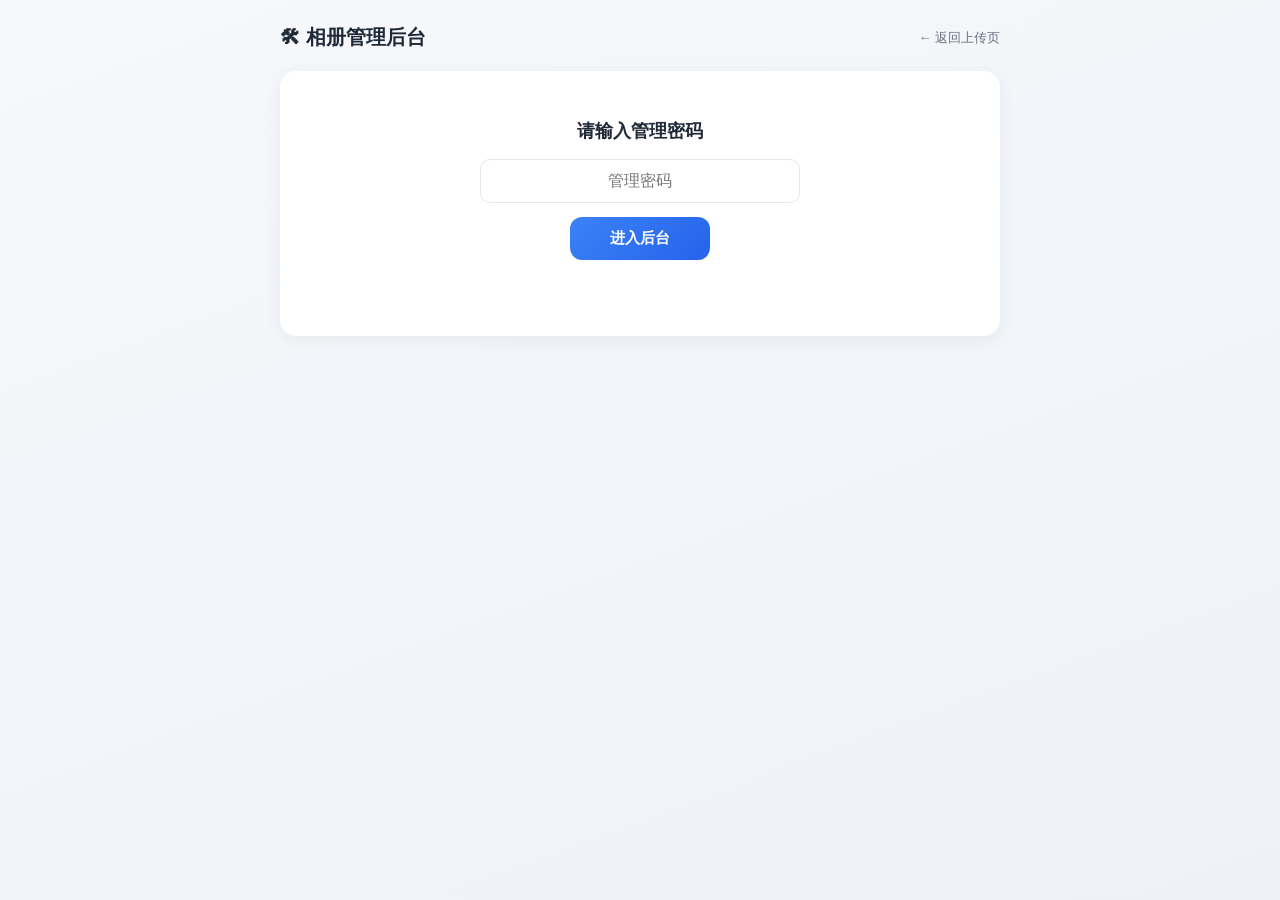
<file: server/templates/admin.html>
<!DOCTYPE html>
<html lang="zh-CN">
<head>
<meta charset="UTF-8">
<meta name="viewport" content="width=device-width, initial-scale=1.0">
<title>相册管理后台</title>
<style>
  * { margin: 0; padding: 0; box-sizing: border-box; }
  body {
    font-family: -apple-system, "PingFang SC", "Microsoft YaHei", sans-serif;
    background: linear-gradient(160deg, #f6f8fb 0%, #eef2f7 100%);
    min-height: 100vh; color: #1f2937; padding: 24px 16px 40px;
  }
  .wrap { max-width: 720px; margin: 0 auto; }
  .header { display: flex; align-items: center; justify-content: space-between; margin-bottom: 20px; }
  .header h1 { font-size: 20px; font-weight: 700; }
  .header a { font-size: 13px; color: #6b7280; text-decoration: none; }
  .card {
    background: #fff; border-radius: 16px; padding: 20px;
    box-shadow: 0 4px 20px rgba(0,0,0,.06); margin-bottom: 16px;
  }
  .login { text-align: center; padding: 48px 24px; }
  .login h2 { font-size: 18px; margin-bottom: 16px; }
  input[type=password] {
    width: 100%; max-width: 320px; padding: 12px 14px; border: 1.5px solid #e5e7eb;
    border-radius: 10px; font-size: 16px; outline: none; text-align: center;
  }
  .btn {
    display: inline-block; margin-top: 14px; padding: 12px 40px; border: none; border-radius: 12px;
    font-size: 15px; font-weight: 600; color: #fff; cursor: pointer;
    background: linear-gradient(135deg, #3b82f6, #2563eb);
  }
  .stats { display: grid; grid-template-columns: repeat(3, 1fr); gap: 12px; }
  .stat { background: #f8fafc; border-radius: 12px; padding: 16px; text-align: center; }
  .stat .num { font-size: 26px; font-weight: 800; color: #2563eb; }
  .stat .lbl { font-size: 12px; color: #6b7280; margin-top: 4px; }
  .url-box { margin-bottom: 12px; }
  .url-box .lbl { font-size: 12px; color: #6b7280; margin-bottom: 4px; }
  .url-box .val {
    display: flex; align-items: center; gap: 8px;
    background: #f8fafc; border: 1px solid #e5e7eb; border-radius: 8px; padding: 8px 12px;
    font-size: 13px; word-break: break-all;
  }
  .copy { flex-shrink: 0; font-size: 12px; padding: 4px 10px; border: none; border-radius: 6px;
          background: #e0e7ff; color: #4338ca; cursor: pointer; }
  .section-title { font-size: 14px; font-weight: 600; margin-bottom: 12px; }
  .grid { display: grid; grid-template-columns: repeat(auto-fill, minmax(96px, 1fr)); gap: 8px; }
  .grid img { width: 100%; aspect-ratio: 1; object-fit: cover; border-radius: 8px; background: #f3f4f6; }
  .empty { text-align: center; color: #9ca3af; font-size: 13px; padding: 24px 0; }
  .msg { font-size: 13px; margin-top: 10px; min-height: 18px; }
  .msg.ok { color: #10b981; } .msg.err { color: #ef4444; }
</style>
</head>
<body>
<div class="wrap">
  <div class="header">
    <h1>🛠 相册管理后台</h1>
    <a href="/">← 返回上传页</a>
  </div>

  <div class="card login" id="loginCard">
    <h2>请输入管理密码</h2>
    <input type="password" id="adminCode" placeholder="管理密码">
    <br>
    <button class="btn" onclick="doLogin()">进入后台</button>
    <div class="msg err" id="loginErr"></div>
  </div>

  <div id="panel" style="display:none">
    <div class="card">
      <div class="stats">
        <div class="stat"><div class="num" id="sCount">-</div><div class="lbl">照片总数</div></div>
        <div class="stat"><div class="num" id="sTime">-</div><div class="lbl">最近更新</div></div>
        <div class="stat"><div class="num" id="sStatus">-</div><div class="lbl">发布状态</div></div>
      </div>
    </div>

    <div class="card">
      <div class="section-title">📤 上传入口（发给摄影师）</div>
      <div class="url-box">
        <div class="val"><span id="uUpload">-</span><button class="copy" onclick="copyText('uUpload')">复制</button></div>
      </div>
      <div class="section-title">👀 查看入口（发给所有人，需访问密码）</div>
      <div class="url-box">
        <div class="val"><span id="uView">-</span><button class="copy" onclick="copyText('uView')">复制</button></div>
      </div>
      <div style="font-size:12px;color:#9ca3af;margin-top:8px" id="hint"></div>
    </div>

    <div class="card">
      <div class="section-title">🖼 最近上传</div>
      <div class="grid" id="grid"></div>
      <div class="empty" id="empty" style="display:none">还没有照片</div>
    </div>

    <div class="card">
      <div class="section-title">🚀 发布到线上</div>
      <button class="btn" onclick="doPublish()" style="width:100%">立即发布（git push）</button>
      <div class="msg" id="pubMsg"></div>
    </div>
  </div>
</div>

<script>
const $ = id => document.getElementById(id);
let code = localStorage.getItem('album_admin_code') || '';

function doLogin() {
  code = $('adminCode').value.trim() || code;
  fetch('/api/status?code=' + encodeURIComponent(code))
    .then(r => r.json())
    .then(d => {
      if (d.ok) {
        localStorage.setItem('album_admin_code', code);
        $('loginCard').style.display = 'none';
        $('panel').style.display = 'block';
        render(d); loadPhotos();
      } else {
        $('loginErr').textContent = d.error || '密码错误';
      }
    })
    .catch(() => $('loginErr').textContent = '无法连接服务');
}

function render(d) {
  $('sCount').textContent = d.photo_count;
  $('sTime').textContent = (d.updated_at || '-').slice(0, 16).replace('T', ' ');
  $('sStatus').textContent = d.has_remote ? '已配置' : '未发布';
  $('uUpload').textContent = d.upload_url + '/';
  if (d.view_url) {
    $('uView').textContent = d.view_url;
  } else {
    $('uView').textContent = '（未配置 GitHub Pages 链接）';
    $('hint').textContent = '部署到 GitHub 后，在 config.json 的 site.base_url 填入查看链接';
  }
}

function loadPhotos() {
  fetch('/api/photos?code=' + encodeURIComponent(code) + '&n=12')
    .then(r => r.json())
    .then(d => {
      if (!d.ok) return;
      const g = $('grid');
      g.innerHTML = '';
      if (!d.photos.length) { $('empty').style.display = 'block'; return; }
      $('empty').style.display = 'none';
      d.photos.forEach(p => {
        const img = document.createElement('img');
        img.src = 'thumbnails/' + p.thumbnail;
        img.title = p.name; img.loading = 'lazy';
        g.appendChild(img);
      });
    });
}

function doPublish() {
  const fd = new FormData(); fd.append('code', code);
  fetch('/api/publish', { method: 'POST', body: fd })
    .then(r => r.json())
    .then(d => {
      const m = $('pubMsg');
      m.textContent = d.message;
      m.className = 'msg ' + (d.ok ? 'ok' : 'err');
    });
}

function copyText(id) {
  const t = $(id).textContent;
  if (navigator.clipboard) navigator.clipboard.writeText(t);
  else { const ta = document.createElement('textarea'); ta.value = t; document.body.appendChild(ta); ta.select(); document.execCommand('copy'); ta.remove(); }
  alert('已复制');
}

// Auto-login if code saved
if (code) { $('adminCode').value = code; doLogin(); }
</script>
</body>
</html>
</file>
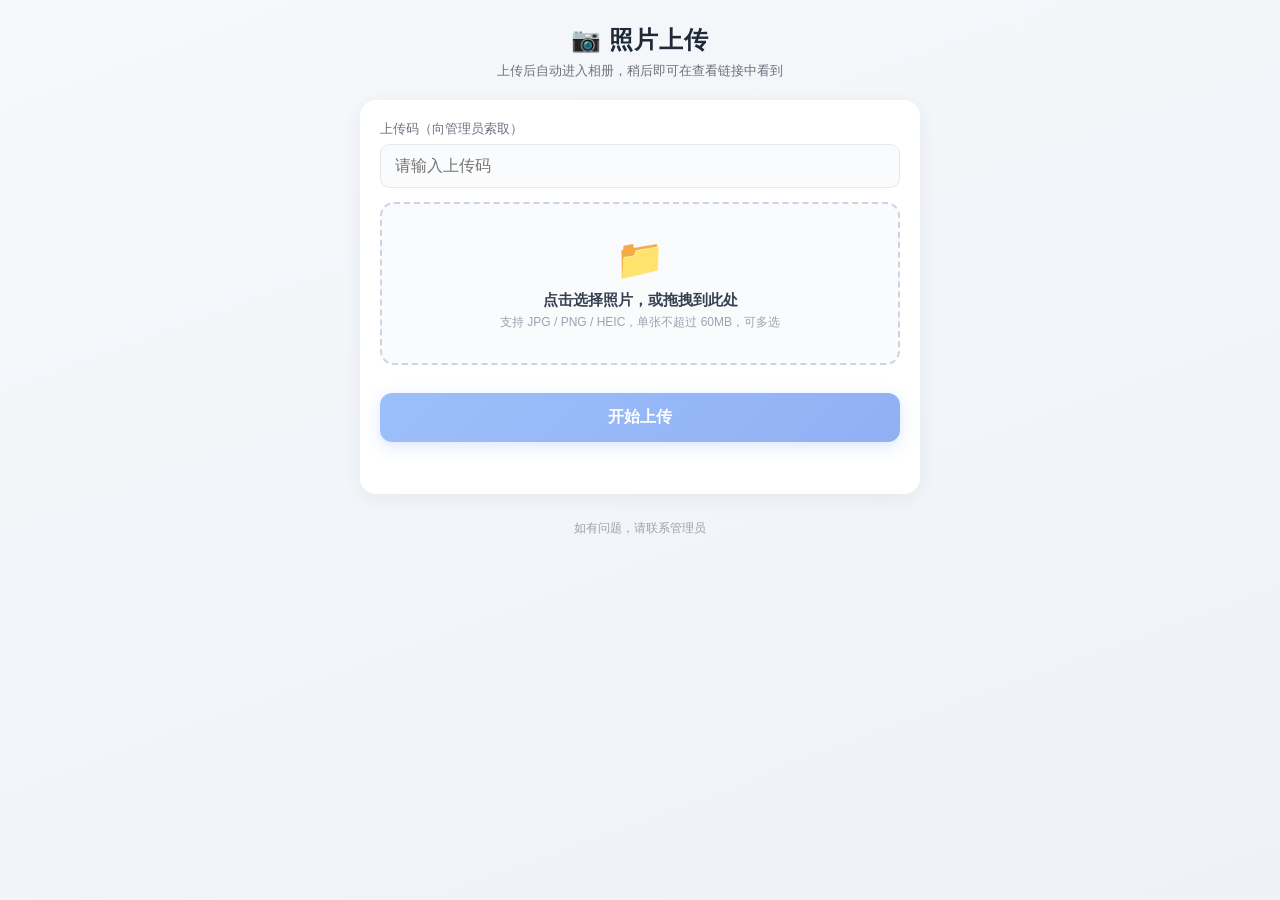
<file: server/templates/upload.html>
<!DOCTYPE html>
<html lang="zh-CN">
<head>
<meta charset="UTF-8">
<meta name="viewport" content="width=device-width, initial-scale=1.0">
<title>照片上传</title>
<style>
  * { margin: 0; padding: 0; box-sizing: border-box; }
  body {
    font-family: -apple-system, "PingFang SC", "Microsoft YaHei", sans-serif;
    background: linear-gradient(160deg, #f6f8fb 0%, #eef2f7 100%);
    min-height: 100vh; color: #1f2937; padding: 24px 16px 40px;
  }
  .wrap { max-width: 560px; margin: 0 auto; }
  .header { text-align: center; margin-bottom: 20px; }
  .header h1 { font-size: 24px; font-weight: 700; letter-spacing: 1px; }
  .header p { font-size: 13px; color: #6b7280; margin-top: 6px; }
  .card {
    background: #fff; border-radius: 16px; padding: 20px;
    box-shadow: 0 4px 20px rgba(0,0,0,.06); margin-bottom: 16px;
  }
  label { font-size: 13px; color: #6b7280; display: block; margin-bottom: 6px; }
  input[type=text], input[type=password] {
    width: 100%; padding: 12px 14px; border: 1.5px solid #e5e7eb;
    border-radius: 10px; font-size: 16px; outline: none; transition: border .2s;
    background: #fafbfc;
  }
  input:focus { border-color: #3b82f6; background: #fff; }
  .drop {
    margin-top: 14px; border: 2px dashed #cbd5e1; border-radius: 14px;
    padding: 32px 16px; text-align: center; cursor: pointer;
    transition: all .2s; background: #fafbfc;
  }
  .drop:hover, .drop.dragover { border-color: #3b82f6; background: #eff6ff; }
  .drop .icon { font-size: 40px; margin-bottom: 8px; }
  .drop p { font-size: 15px; font-weight: 600; color: #374151; }
  .drop span { font-size: 12px; color: #9ca3af; display: block; margin-top: 4px; }
  .queue { margin-top: 12px; }
  .item {
    display: flex; align-items: center; gap: 10px; padding: 8px 0;
    border-bottom: 1px solid #f3f4f6; font-size: 13px;
  }
  .item:last-child { border-bottom: none; }
  .item .name { flex: 1; overflow: hidden; text-overflow: ellipsis; white-space: nowrap; }
  .item .status { font-size: 12px; white-space: nowrap; }
  .item.ok .status { color: #10b981; }
  .item.fail .status { color: #ef4444; }
  .item.up .status { color: #3b82f6; }
  .bar { height: 4px; background: #e5e7eb; border-radius: 2px; margin-top: 12px; overflow: hidden; }
  .bar > div { height: 100%; background: linear-gradient(90deg,#3b82f6,#06b6d4); width: 0; transition: width .3s; }
  .btn {
    width: 100%; margin-top: 16px; padding: 14px; border: none; border-radius: 12px;
    font-size: 16px; font-weight: 600; color: #fff; cursor: pointer;
    background: linear-gradient(135deg, #3b82f6, #2563eb);
    box-shadow: 0 4px 14px rgba(59,130,246,.35);
  }
  .btn:disabled { opacity: .5; cursor: not-allowed; }
  .result { text-align: center; font-size: 14px; margin-top: 12px; min-height: 20px; }
  .result.ok { color: #10b981; font-weight: 600; }
  .result.err { color: #ef4444; }
  .tip { font-size: 12px; color: #9ca3af; text-align: center; margin-top: 24px; line-height: 1.8; }
</style>
</head>
<body>
<div class="wrap">
  <div class="header">
    <h1>📷 照片上传</h1>
    <p>上传后自动进入相册，稍后即可在查看链接中看到</p>
  </div>

  <div class="card">
    <label>上传码（向管理员索取）</label>
    <input type="password" id="code" placeholder="请输入上传码" autocomplete="off">
    <div class="drop" id="drop">
      <div class="icon">📁</div>
      <p>点击选择照片，或拖拽到此处</p>
      <span>支持 JPG / PNG / HEIC，单张不超过 60MB，可多选</span>
    </div>
    <input type="file" id="file" accept="image/*,.heic" multiple hidden>
    <div class="queue" id="queue"></div>
    <div class="bar" id="bar" style="display:none"><div></div></div>
    <button class="btn" id="btn" disabled>开始上传</button>
    <div class="result" id="result"></div>
  </div>

  <div class="tip">如有问题，请联系管理员</div>
</div>

<script>
const $ = id => document.getElementById(id);
let files = [];

// Restore code
const saved = localStorage.getItem('album_upload_code');
if (saved) $('code').value = saved;

function refreshBtn() {
  $('btn').disabled = !($('code').value.trim() && files.length > 0);
}
$('code').addEventListener('input', () => { localStorage.setItem('album_upload_code', $('code').value.trim()); refreshBtn(); });

$('drop').addEventListener('click', () => $('file').click());
$('drop').addEventListener('dragover', e => { e.preventDefault(); $('drop').classList.add('dragover'); });
$('drop').addEventListener('dragleave', () => $('drop').classList.remove('dragover'));
$('drop').addEventListener('drop', e => {
  e.preventDefault(); $('drop').classList.remove('dragover');
  addFiles(e.dataTransfer.files);
});
$('file').addEventListener('change', e => { addFiles(e.target.files); e.target.value = ''; });

function addFiles(list) {
  for (const f of list) files.push(f);
  renderQueue(); refreshBtn();
}

function renderQueue() {
  const q = $('queue');
  q.innerHTML = '';
  files.forEach((f, i) => {
    const d = document.createElement('div');
    d.className = 'item'; d.id = 'item-' + i;
    d.innerHTML = `<span class="name">${f.name}</span><span class="status">等待</span>`;
    q.appendChild(d);
  });
}

async function uploadOne(file, i) {
  const fd = new FormData();
  fd.append('file', file);
  fd.append('code', $('code').value.trim());
  const item = $('item-' + i);
  item.querySelector('.status').textContent = '上传中...';
  item.classList.add('up');
  try {
    const res = await fetch('/upload', { method: 'POST', body: fd });
    const data = await res.json();
    if (data.ok) {
      item.classList.remove('up'); item.classList.add('ok');
      item.querySelector('.status').textContent = '✓ 完成';
      return true;
    } else {
      item.classList.remove('up'); item.classList.add('fail');
      item.querySelector('.status').textContent = '✗ ' + (data.error || '失败');
      return false;
    }
  } catch (e) {
    item.classList.remove('up'); item.classList.add('fail');
    item.querySelector('.status').textContent = '✗ 网络错误';
    return false;
  }
}

$('btn').addEventListener('click', async () => {
  const btn = $('btn'); btn.disabled = true;
  $('bar').style.display = 'block';
  $('result').className = 'result'; $('result').textContent = '';
  let ok = 0, fail = 0;
  for (let i = 0; i < files.length; i++) {
    const res = await uploadOne(files[i], i);
    res ? ok++ : fail++;
    $('bar').querySelector('div').style.width = Math.round((i + 1) / files.length * 100) + '%';
  }
  const r = $('result');
  if (fail === 0) { r.className = 'result ok'; r.textContent = `🎉 全部上传成功（${ok} 张）！`; }
  else { r.className = 'result err'; r.textContent = `完成：成功 ${ok} 张，失败 ${fail} 张`; }
  files = []; renderQueue();
  $('bar').querySelector('div').style.width = '0';
  setTimeout(() => { $('bar').style.display = 'none'; btn.disabled = !$('code').value.trim(); }, 500);
});
</script>
</body>
</html>
</file>
